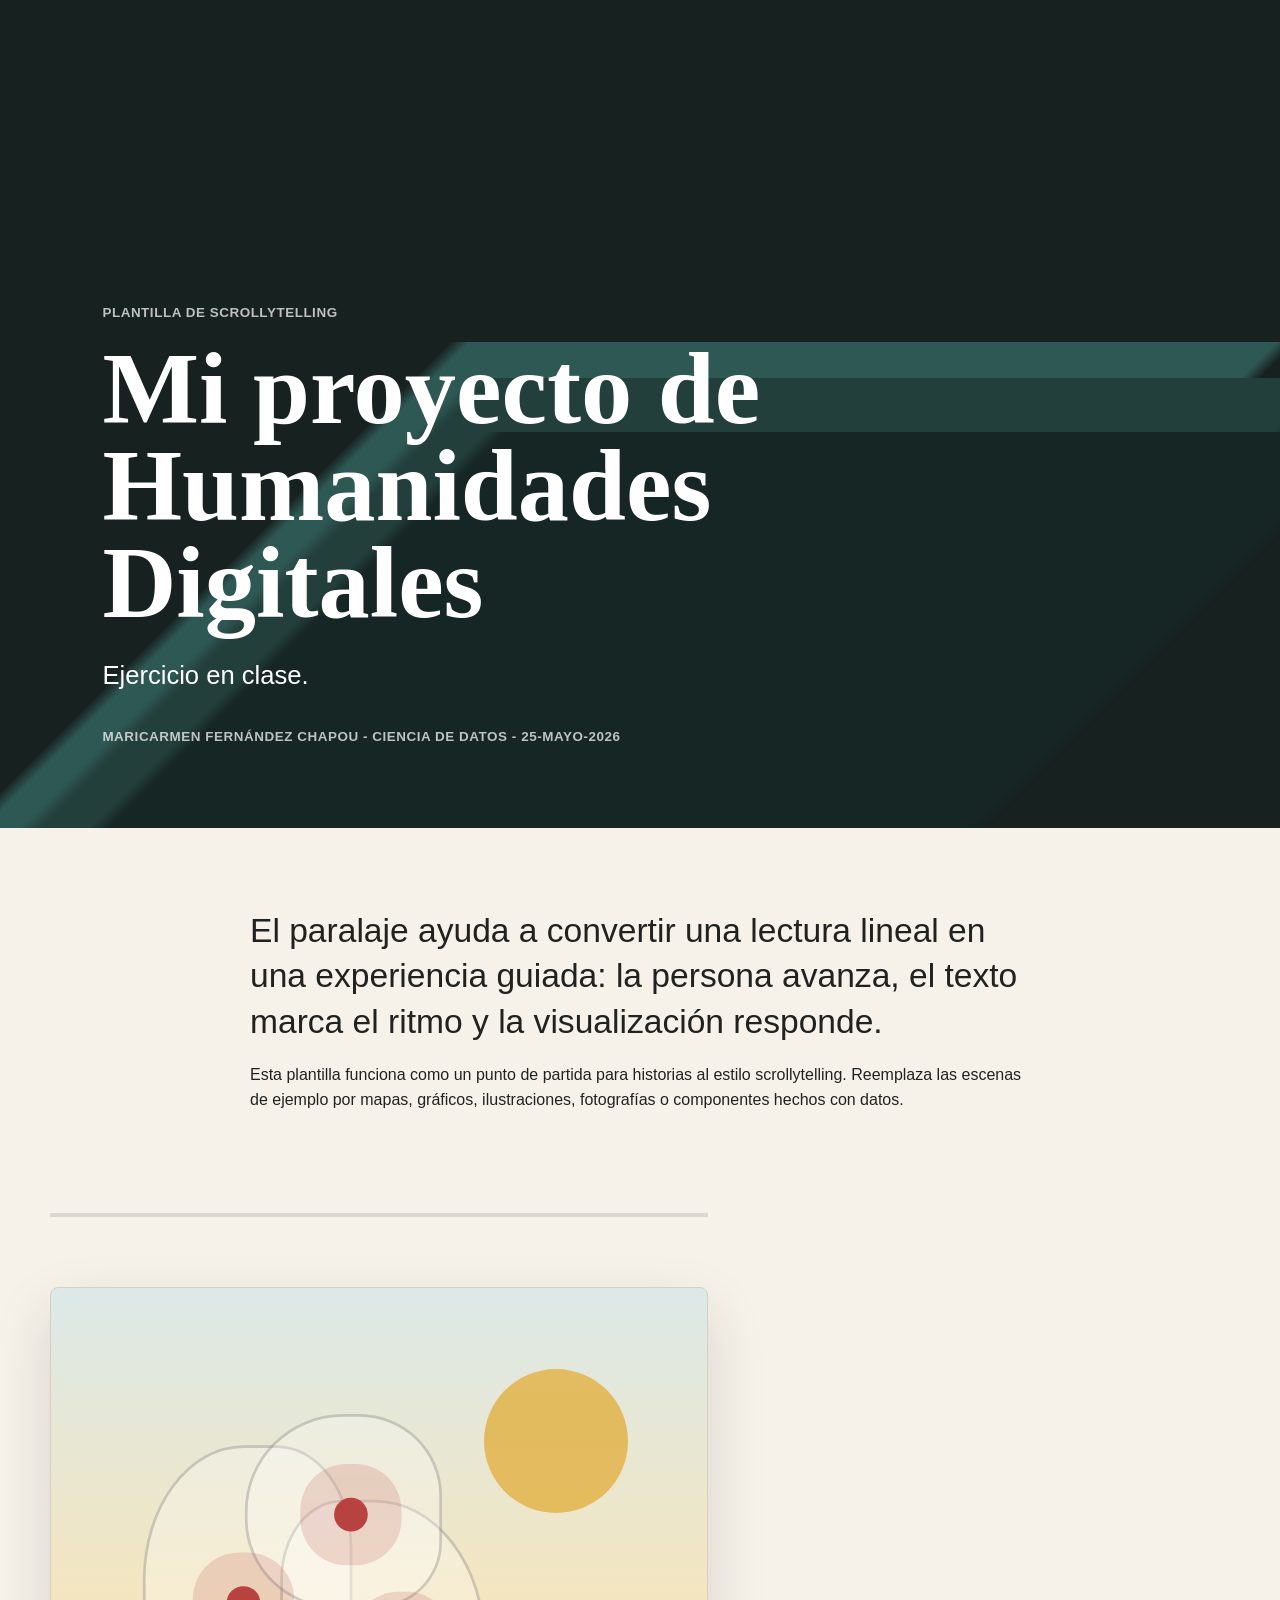
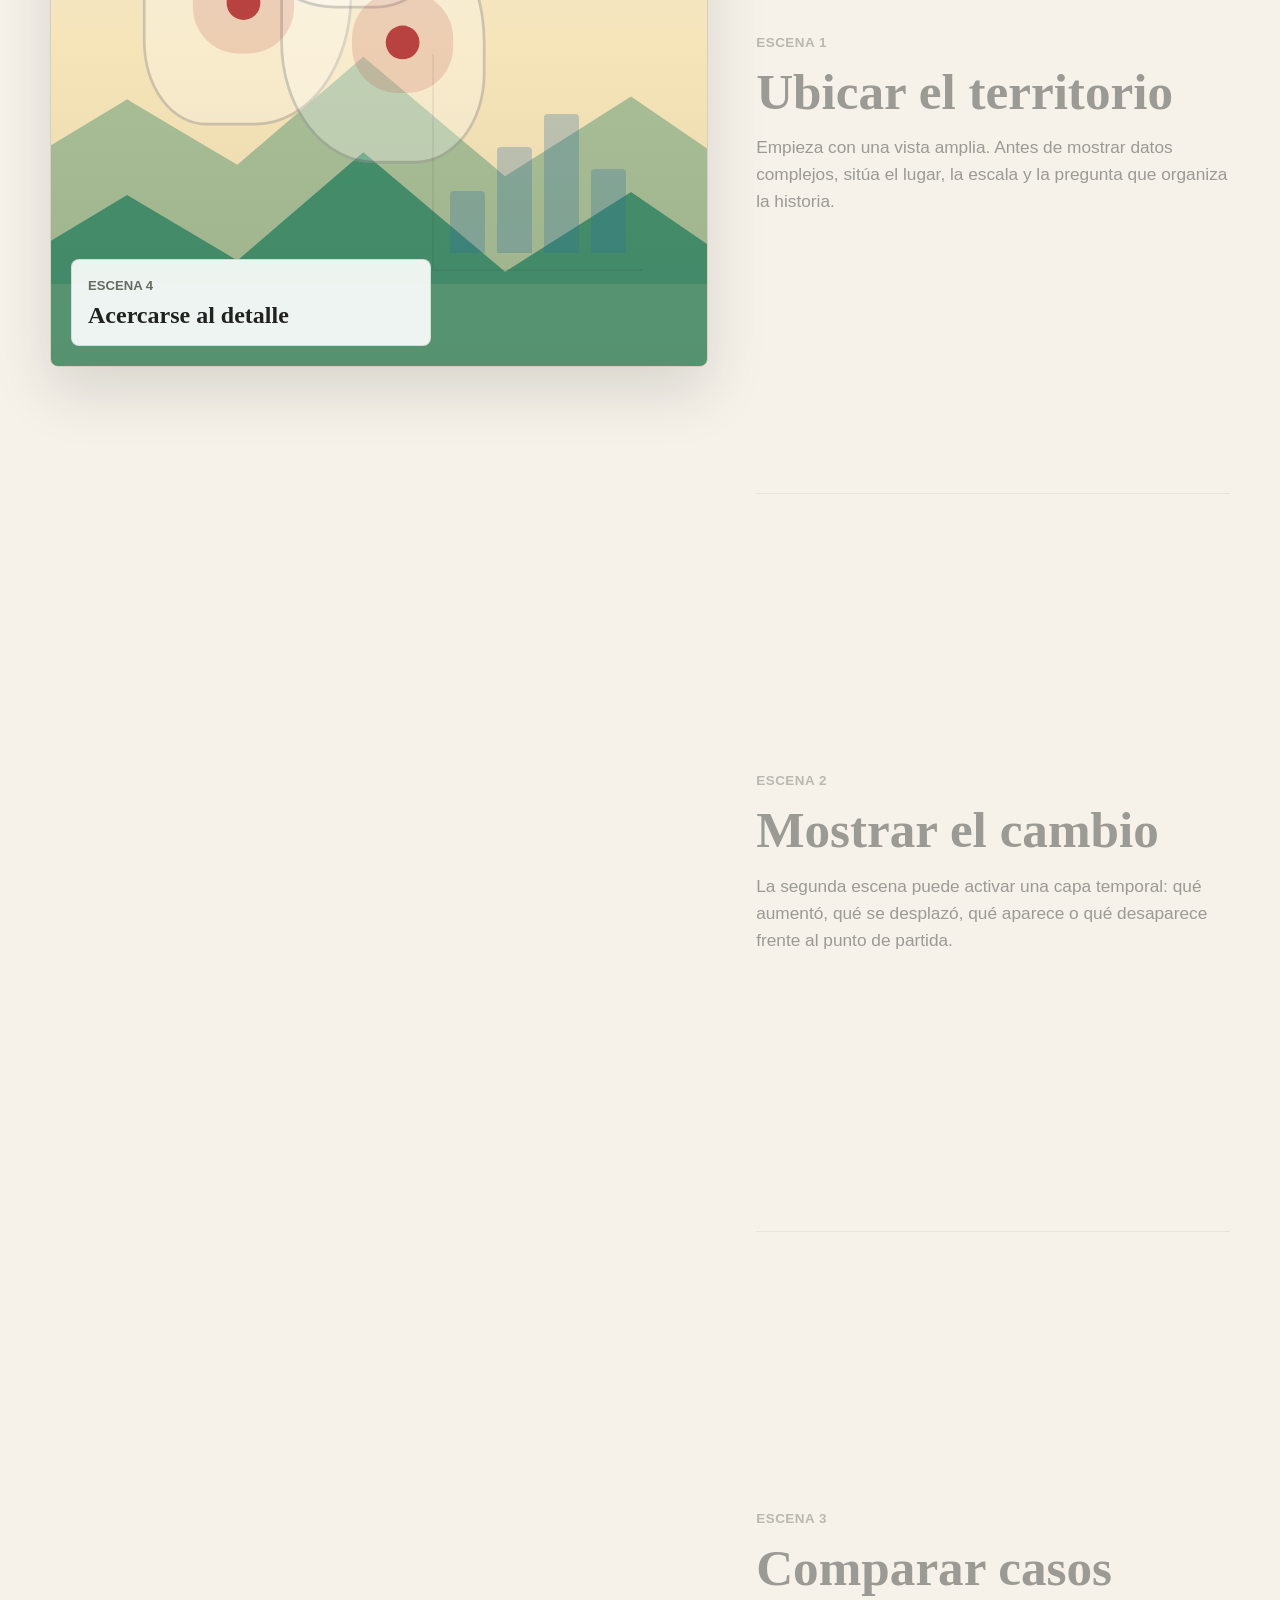
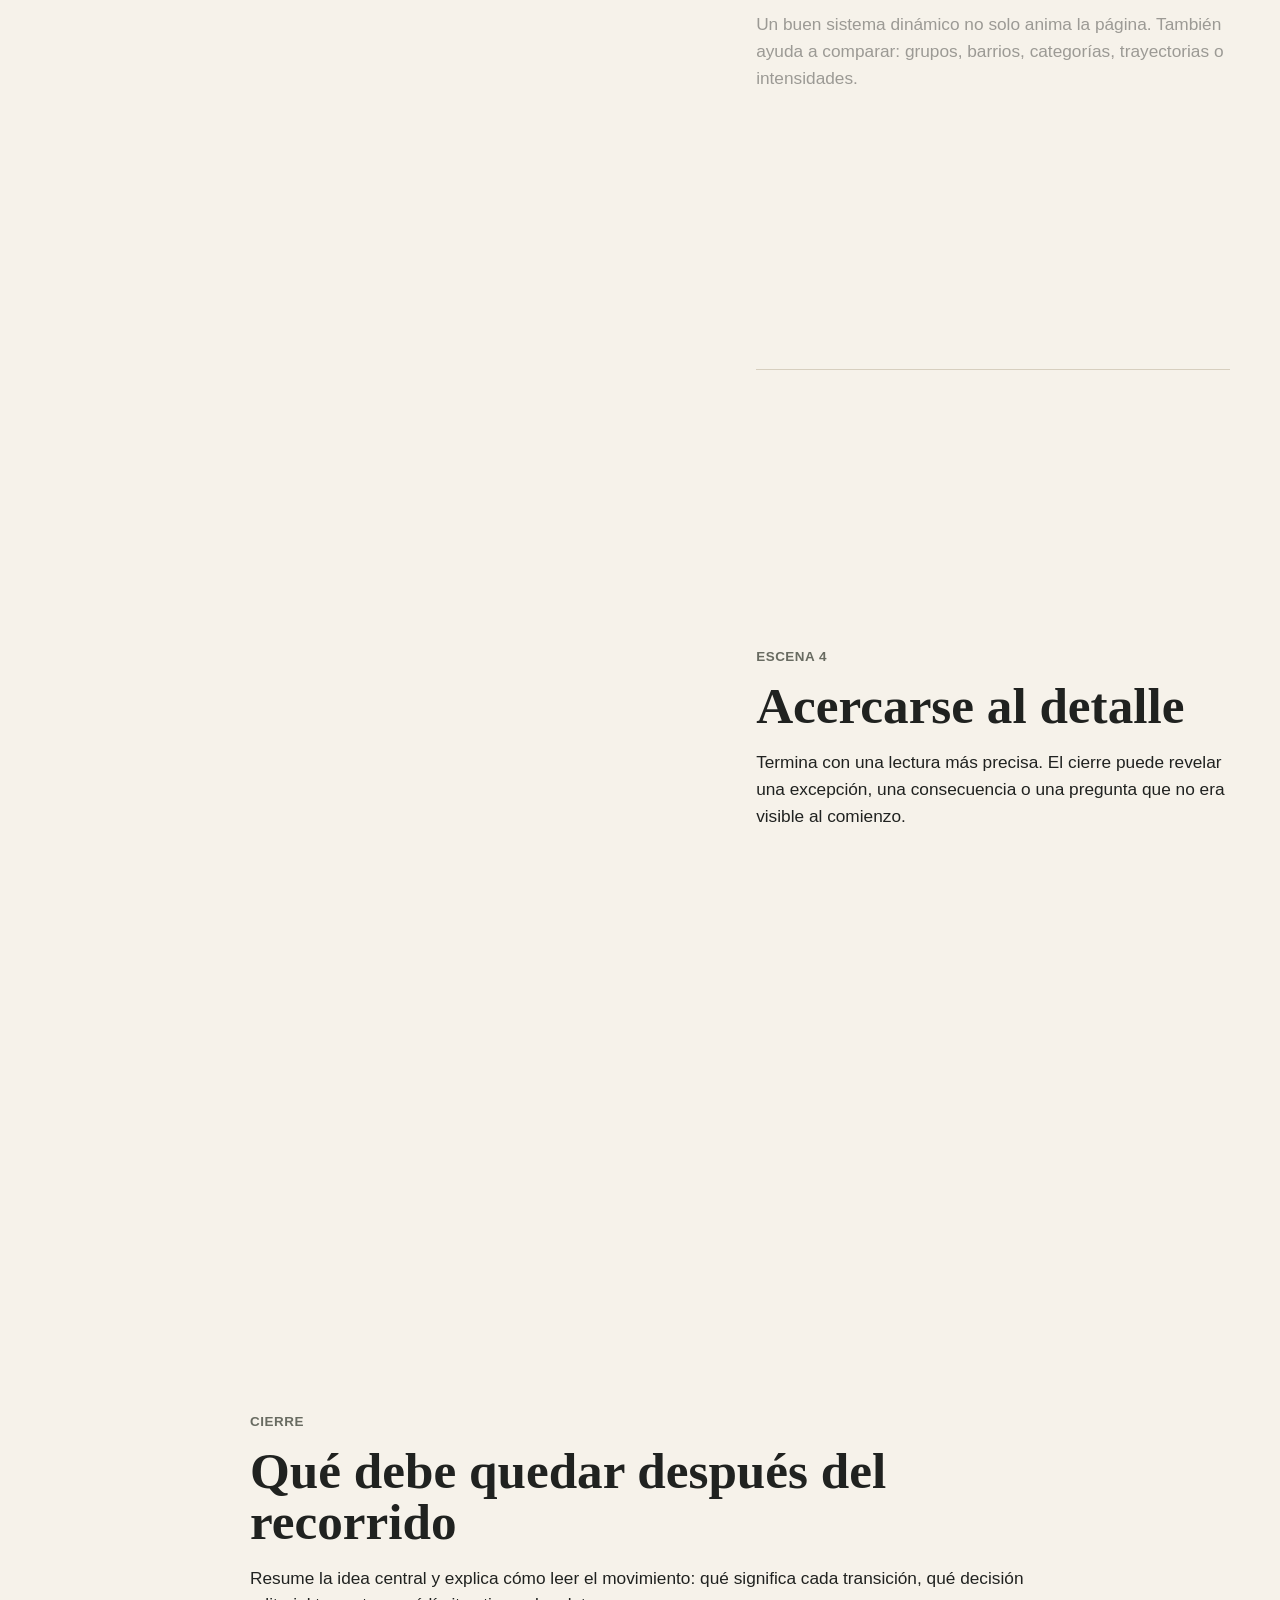
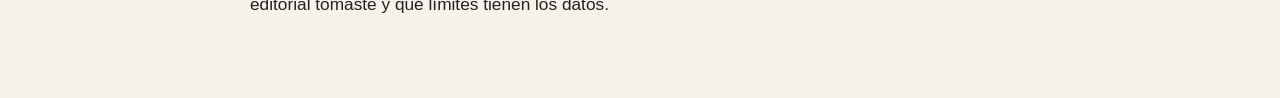
<file: index.html>
<!doctype html>
<html lang="es">
  <head>
    <meta charset="utf-8">
    <meta name="viewport" content="width=device-width, initial-scale=1">
    <title>Paralaje narrativo</title>
    <link rel="stylesheet" href="style.css">
  </head>
  <body>
    <header class="portada">
      <div class="portada-fondo" aria-hidden="true">
        <span class="capa capa-1"></span>
        <span class="capa capa-2"></span>
        <span class="capa capa-3"></span>
      </div>
      <div class="portada-texto">
        <p class="etiqueta">Plantilla de scrollytelling</p>
        <h1>Mi proyecto de Humanidades Digitales</h1>
        <p class="bajada">
          Ejercicio en clase.
        </p>
        <p class="meta">Maricarmen Fernández Chapou - Ciencia de datos - 25-mayo-2026
        </p>
      </div>
    </header>

    <main>
      <section class="intro">
        <p class="lead">
          El paralaje ayuda a convertir una lectura lineal en una experiencia guiada: la persona avanza, el texto marca el ritmo y la visualización responde.
        </p>
        <p>
          Esta plantilla funciona como un punto de partida para historias al estilo scrollytelling. Reemplaza las escenas de ejemplo por mapas, gráficos, ilustraciones, fotografías o componentes hechos con datos.
        </p>
      </section>

      <section class="relato" aria-label="Relato con paralaje">
        <div class="escena" aria-hidden="true">
          <div class="progreso">
            <span id="barra-progreso"></span>
          </div>

          <div class="lienzo" id="lienzo">
            <div class="sol"></div>
            <div class="montana montana-fondo"></div>
            <div class="montana montana-frente"></div>

            <div class="mapa">
              <span class="zona zona-a"></span>
              <span class="zona zona-b"></span>
              <span class="zona zona-c"></span>
              <span class="punto punto-a"></span>
              <span class="punto punto-b"></span>
              <span class="punto punto-c"></span>
            </div>

            <div class="grafico">
              <span style="--alto: 34%"></span>
              <span style="--alto: 58%"></span>
              <span style="--alto: 76%"></span>
              <span style="--alto: 46%"></span>
            </div>

            <div class="rotulo">
              <p id="rotulo-etapa">Escena 1</p>
              <strong id="rotulo-titulo">Ubicar el territorio</strong>
            </div>
          </div>
        </div>

        <article class="pasos">
          <section class="paso activo" data-escena="territorio">
            <p class="etiqueta">Escena 1</p>
            <h2>Ubicar el territorio</h2>
            <p>
              Empieza con una vista amplia. Antes de mostrar datos complejos, sitúa el lugar, la escala y la pregunta que organiza la historia.
            </p>
          </section>

          <section class="paso" data-escena="cambio">
            <p class="etiqueta">Escena 2</p>
            <h2>Mostrar el cambio</h2>
            <p>
              La segunda escena puede activar una capa temporal: qué aumentó, qué se desplazó, qué aparece o qué desaparece frente al punto de partida.
            </p>
          </section>

          <section class="paso" data-escena="contraste">
            <p class="etiqueta">Escena 3</p>
            <h2>Comparar casos</h2>
            <p>
              Un buen sistema dinámico no solo anima la página. También ayuda a comparar: grupos, barrios, categorías, trayectorias o intensidades.
            </p>
          </section>

          <section class="paso" data-escena="detalle">
            <p class="etiqueta">Escena 4</p>
            <h2>Acercarse al detalle</h2>
            <p>
              Termina con una lectura más precisa. El cierre puede revelar una excepción, una consecuencia o una pregunta que no era visible al comienzo.
            </p>
          </section>
        </article>
      </section>

      <section class="cierre">
        <p class="etiqueta">Cierre</p>
        <h2>Qué debe quedar después del recorrido</h2>
        <p>
          Resume la idea central y explica cómo leer el movimiento: qué significa cada transición, qué decisión editorial tomaste y qué límites tienen los datos.
        </p>
      </section>
    </main>

    <script src="script.js"></script>
  </body>
</html>
</file>
<file: style.css>
:root {
  --fondo: #f6f2ea;
  --texto: #202220;
  --muted: #686b61;
  --linea: #d7cfbf;
  --panel: rgba(255, 255, 255, 0.9);
  --verde: #1f7a5a;
  --azul: #2f6f9f;
  --rojo: #b8423f;
  --amarillo: #e3b44b;
}

* {
  box-sizing: border-box;
}

html {
  scroll-behavior: smooth;
}

body {
  margin: 0;
  background: var(--fondo);
  color: var(--texto);
  font-family: Inter, Arial, sans-serif;
  line-height: 1.55;
}

h1,
h2,
p {
  margin: 0;
}

.portada {
  min-height: 92vh;
  position: relative;
  display: grid;
  align-items: end;
  overflow: hidden;
  padding: 5rem max(1.25rem, 8vw);
  background: #17211f;
  color: #fff;
}

.portada-fondo {
  position: absolute;
  inset: 0;
  opacity: 0.9;
}

.capa {
  position: absolute;
  inset-inline: -8vw;
  bottom: 0;
  height: 54vh;
  background: linear-gradient(135deg, transparent 28%, currentColor 29% 70%, transparent 71%);
  transform: translateY(var(--movimiento, 0));
}

.capa-1 {
  color: #315e5a;
  --movimiento: 0;
}

.capa-2 {
  color: #25433f;
  bottom: -8vh;
  height: 62vh;
  --movimiento: 4vh;
}

.capa-3 {
  color: #162725;
  bottom: -16vh;
  height: 68vh;
  --movimiento: 8vh;
}

.portada-texto {
  position: relative;
  max-width: 980px;
  z-index: 1;
}

.etiqueta,
.meta {
  color: var(--muted);
  font-size: 0.84rem;
  font-weight: 800;
  letter-spacing: 0.04em;
  text-transform: uppercase;
}

.portada .etiqueta,
.portada .meta {
  color: rgba(255, 255, 255, 0.72);
}

h1 {
  max-width: 980px;
  margin-top: 1rem;
  font-family: Georgia, "Times New Roman", serif;
  font-size: clamp(3.25rem, 8vw, 7.6rem);
  line-height: 0.95;
  letter-spacing: 0;
}

.bajada {
  max-width: 720px;
  margin-top: 1.5rem;
  font-size: clamp(1.15rem, 2vw, 1.65rem);
}

.meta {
  margin-top: 2rem;
}

.intro,
.cierre {
  width: min(780px, calc(100% - 2.5rem));
  margin: 0 auto;
  padding: 5rem 0;
}

.intro p + p,
.cierre p + p {
  margin-top: 1.2rem;
}

.lead {
  font-size: clamp(1.35rem, 2.8vw, 2.1rem);
  line-height: 1.35;
}

.relato {
  width: min(1180px, calc(100% - 2.5rem));
  margin: 0 auto;
  display: grid;
  grid-template-columns: minmax(360px, 1fr) minmax(280px, 0.72fr);
  gap: 3rem;
  align-items: start;
}

.escena {
  position: sticky;
  top: 1rem;
  min-height: calc(100vh - 2rem);
  display: grid;
  align-items: center;
}

.progreso {
  position: absolute;
  top: 1.25rem;
  left: 0;
  width: 100%;
  height: 4px;
  overflow: hidden;
  background: rgba(32, 34, 32, 0.12);
}

.progreso span {
  display: block;
  width: 0%;
  height: 100%;
  background: var(--rojo);
  transition: width 0.2s ease;
}

.lienzo {
  min-height: 680px;
  position: relative;
  overflow: hidden;
  border: 1px solid var(--linea);
  border-radius: 8px;
  background:
    linear-gradient(180deg, #dce9e8 0%, #f7e5ba 52%, #e4d1a8 100%);
  box-shadow: 0 24px 60px rgba(37, 36, 28, 0.14);
  transition: background 0.6s ease;
}

.sol {
  position: absolute;
  top: 12%;
  right: 12%;
  width: 9rem;
  aspect-ratio: 1;
  border-radius: 50%;
  background: var(--amarillo);
  opacity: 0.85;
  transition: transform 0.7s ease, opacity 0.7s ease;
}

.montana {
  position: absolute;
  inset-inline: -10%;
  bottom: 0;
  height: 42%;
  background: var(--verde);
  clip-path: polygon(0 65%, 18% 35%, 32% 58%, 48% 20%, 66% 62%, 82% 34%, 100% 68%, 100% 100%, 0 100%);
  transition: transform 0.7s ease, opacity 0.7s ease;
}

.montana-fondo {
  bottom: 12%;
  opacity: 0.36;
  transform: translateY(0);
}

.montana-frente {
  opacity: 0.72;
  transform: translateY(5%);
}

.mapa {
  position: absolute;
  left: 10%;
  top: 20%;
  width: 48%;
  aspect-ratio: 1.1;
  transition: transform 0.7s ease;
}

.zona,
.punto {
  position: absolute;
  display: block;
}

.zona {
  border: 2px solid rgba(32, 34, 32, 0.2);
  background: rgba(255, 255, 255, 0.28);
  transition: background 0.5s ease, transform 0.5s ease;
}

.zona-a {
  inset: 10% 45% 18% 6%;
  border-radius: 48% 36% 46% 30%;
}

.zona-b {
  inset: 24% 14% 8% 38%;
  border-radius: 30% 54% 34% 46%;
}

.zona-c {
  inset: 2% 24% 48% 30%;
  border-radius: 50% 42% 34% 46%;
}

.punto {
  width: 1rem;
  aspect-ratio: 1;
  border-radius: 50%;
  background: var(--rojo);
  box-shadow: 0 0 0 0 rgba(184, 66, 63, 0.32);
  transition: transform 0.5s ease, box-shadow 0.5s ease;
}

.punto-a {
  left: 27%;
  top: 48%;
}

.punto-b {
  left: 64%;
  top: 58%;
}

.punto-c {
  left: 52%;
  top: 25%;
}

.grafico {
  position: absolute;
  right: 10%;
  bottom: 14%;
  width: 32%;
  height: 32%;
  display: flex;
  align-items: end;
  gap: 0.75rem;
  padding: 1rem;
  border-left: 2px solid rgba(32, 34, 32, 0.24);
  border-bottom: 2px solid rgba(32, 34, 32, 0.24);
  opacity: 0;
  transform: translateY(2rem);
  transition: opacity 0.6s ease, transform 0.6s ease;
}

.grafico span {
  flex: 1;
  height: var(--alto);
  min-height: 18px;
  background: var(--azul);
  border-radius: 4px 4px 0 0;
}

.rotulo {
  position: absolute;
  left: 1.25rem;
  bottom: 1.25rem;
  width: min(360px, calc(100% - 2.5rem));
  padding: 1rem;
  border: 1px solid rgba(32, 34, 32, 0.12);
  border-radius: 8px;
  background: var(--panel);
  backdrop-filter: blur(10px);
}

.rotulo p {
  color: var(--muted);
  font-size: 0.82rem;
  font-weight: 800;
  text-transform: uppercase;
}

.rotulo strong {
  display: block;
  margin-top: 0.35rem;
  font-family: Georgia, "Times New Roman", serif;
  font-size: 1.5rem;
  line-height: 1.1;
}

.pasos {
  padding: 18vh 0 25vh;
}

.paso {
  min-height: 82vh;
  display: grid;
  align-content: center;
  opacity: 0.42;
  transition: opacity 0.35s ease;
}

.paso.activo {
  opacity: 1;
}

.paso + .paso {
  border-top: 1px solid var(--linea);
}

.paso h2,
.cierre h2 {
  margin-top: 0.75rem;
  font-family: Georgia, "Times New Roman", serif;
  font-size: clamp(2.1rem, 4vw, 4.2rem);
  line-height: 1;
  letter-spacing: 0;
}

.paso p:not(.etiqueta),
.cierre p:not(.etiqueta) {
  margin-top: 1.1rem;
  font-size: 1.08rem;
}

.lienzo[data-escena="cambio"] {
  background:
    linear-gradient(180deg, #b9d5d6 0%, #f0d59c 50%, #d7ba87 100%);
}

.lienzo[data-escena="cambio"] .montana-fondo {
  transform: translateY(8%);
}

.lienzo[data-escena="cambio"] .montana-frente {
  transform: translateY(14%);
}

.lienzo[data-escena="cambio"] .sol {
  transform: translate(-18vw, 10vh) scale(0.82);
}

.lienzo[data-escena="contraste"] .grafico {
  opacity: 1;
  transform: translateY(0);
}

.lienzo[data-escena="contraste"] .zona-b {
  background: rgba(47, 111, 159, 0.38);
  transform: scale(1.04);
}

.lienzo[data-escena="contraste"] .zona-c {
  background: rgba(227, 180, 75, 0.42);
}

.lienzo[data-escena="detalle"] .mapa {
  transform: translate(18%, 12%) scale(1.36);
}

.lienzo[data-escena="detalle"] .punto {
  transform: scale(1.55);
  box-shadow: 0 0 0 1rem rgba(184, 66, 63, 0.18);
}

.lienzo[data-escena="detalle"] .grafico {
  opacity: 0.28;
  transform: translateY(0);
}

@media (max-width: 860px) {
  .portada {
    min-height: 82vh;
  }

  .relato {
    width: 100%;
    display: block;
  }

  .escena {
    top: 0;
    min-height: 62vh;
    z-index: 1;
  }

  .lienzo {
    min-height: 62vh;
    border-radius: 0;
    border-inline: 0;
  }

  .pasos {
    width: min(720px, calc(100% - 2.5rem));
    margin: 0 auto;
    padding-top: 2rem;
  }

  .paso {
    min-height: 70vh;
  }

  .grafico {
    width: 40%;
  }
}

@media (prefers-reduced-motion: reduce) {
  html {
    scroll-behavior: auto;
  }

  *,
  *::before,
  *::after {
    transition-duration: 0.01ms !important;
    animation-duration: 0.01ms !important;
  }
}
</file>
